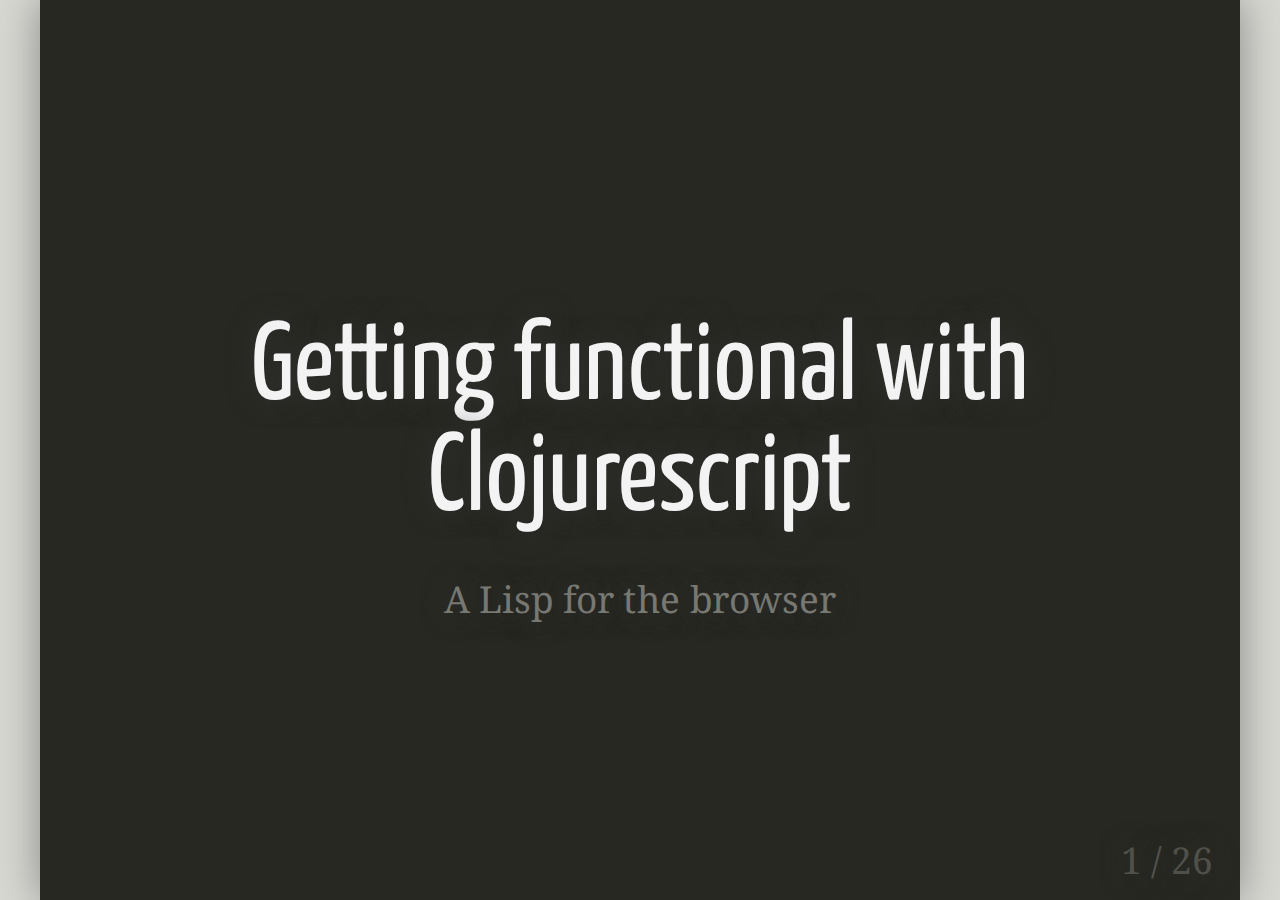
<file: index.html>
<!DOCTYPE html>
<html>
  <head>
    <title>Title</title>
    <meta http-equiv="Content-Type" content="text/html; charset=UTF-8"/>
      <link rel="stylesheet" type="text/css" href="css/style.css"/>
  </head>
  <body>
    <textarea id="source">



class: center, middle, inverse
layout: true

---

# Getting functional with Clojurescript
A Lisp for the browser

---
layout: false
# About me

- EngD student at Bath/Sysemia ltd
- Researching procedural narratives in games
- Love tinkering with odd languages

---

class: center, middle, inverse

# What is it, and why should I care?

---

# Clojurescript: what is it?

- Dialect of Lisp (Clojure)
- Compiles to Javascript
- Can use JS libraries

---
class: center, middle, inverse

# What's Clojure, then?

---
# Clojure

- It's a dialect of Lisp
- It runs on the JVM (Java Virtual Machine)
- Can use Java libraries
- Encourages *immutable* data structures
- This makes it ideal for concurrency
- Very simple syntax

---
class: center, middle, inverse
# Clojure example

    (defn my-function [x y]
        (let [xs (* x x) ys (* y y)]
            (Math/sqrt (+ xs ys))))

---
class: center, middle, inverse

# OK, so what's Lisp?

---

# Lisp

- One of the oldest programming languages
- Designed in 1958 (!) by John McCarthy
- Multi-paradigm (esp. functional programming)
- Encourages meta-programming
- Most popular dialects: Common Lisp, Scheme
- ...and now Clojure!

---
class: inverse
## Lots of Irritating, Silly Parentheses
    ;; unreadable
    (defn dot-product [xs ys] (loop [acc 0.0, xr
    xs, yr ys] (if (or (empty? xr) (empty? yr)) acc
    (recur (+ acc (* (first xr) (first yr))) (rest
    xr) (rest yr)))))


---
class: inverse
## Lots of Irritating, Silly Parentheses
    ;; much better
    (defn dot-product [xs ys]
        (loop [acc 0.0, xr xs, yr ys]
           (if (or (empty? xr) (empty? yr))
              acc
              (recur (+ acc (* (first xr) (first yr)))
                     (rest xr)
                     (rest yr)))))

---

class: center, middle, inverse

# Obligatory XKCD

![Default-aligned-image](img/lisp_cycles.png)

---
class: center, middle, inverse
# Right. So what's functional programming?

---

# Functional programming

- Treats computation as the evaluation of mathematical functions
- Avoids state and mutable data
- Emphasis on functions that don't have side effects
- Makes it easy to understand and predict the behaviour of a programme
- Javascript has some FP elements!

---

class: center, middle, inverse

# Syntax time!

---

# Light Table

- A new editor written in Clojurescript
- Inspired by a talk called "Inventing on Principle" by Bret Victor
- Built for "live coding"
- In very early alpha
- Also supports JS, Python (right now), but is designed for Clojure(script)
- Supports source maps!

---
class: center, middle, inverse

# What is "live coding"?

---
class: center, middle, inverse

# But how do you make a game with no state?

---

# How to make games in Clojurescript

- data immutability is encouraged
- so state is a problem, right?
- component-entity-system design

---

# Component-entity-system

- most games have an object oriented design
- can't really do that without state
- CES represents the whole game as a data structure

---
class: center, middle, inverse

# So, why would I use it?

---

# CLJS for web dev

- Clojure can be concurrent (thanks to JVM)
- CLJS can't (Javascript), but still has advantages
- can use Clojure server-side, CLJS client-side
- great instant feedback workflow
- still all a bit experimental, though

---

# CLJS and React

- Facebook made this library called React
- client-side with React and Om: DOM is a canvas (check the terminology here)
- Om is hella fast due to immutability

---

# So, why use Clojurescript?

- Expand your knowledge
- Functional is the future
- Great community
- Great tools
- Rich Hickey

---
class: inverse

# Learning resources

- Clojure for the Brave and True:
  [http://braveclojure.com]()
- Light Table CLJS tutorial: i
  [http://github.com/swannodette/lt-cljs-tutorial]()
- Modern CLJS:
  [https://github.com/magomimmo/modern-cljs]()‎

---
class: center, middle, inverse

# Questions



    </textarea>
      <script src="js/remark-0.6.0.min.js" type="text/javascript">
    </script>
      <script type="text/javascript">
      var hljs = remark.highlighter.engine;
    </script>
      <script src="js/remark.language.js" type="text/javascript"></script>
    <script type="text/javascript">
      var slideshow = remark.create({
          highlightStyle: 'monokai',
          highlightLanguage: 'clojure'
        }) ;
    </script>
  </body>
</html>
</file>
<file: css/style.css>
@import url(http://fonts.googleapis.com/css?family=Droid+Serif);
      @import url(http://fonts.googleapis.com/css?family=Yanone+Kaffeesatz);

      body {
        font-family: 'Droid Serif';
        font-size: 28px;
      }
      h1, h2, h3 {
        font-family: 'Yanone Kaffeesatz';
        font-weight: 400;
        margin-bottom: 0;
      }
      h1 { font-size: 3em; }
      h2 { font-size: 2em; }
      h3 { font-size: 1.6em; }
      .footnote {
        position: absolute;
        bottom: 3em;
      }
      li p { line-height: 1.25em; }
      .red { color: #fa0000; }
      .large { font-size: 2em; }
      a, a > code {
        color: rgb(249, 38, 114);
        text-decoration: none;
      }
      code {
        -moz-border-radius: 5px;
        -web-border-radius: 5px;
        background: #e7e8e2;
        border-radius: 5px;
        font-size: 24px;
      }
      .pull-left {
        float: left;
        width: 47%;
      }
      .pull-right {
        float: right;
        width: 47%;
      }
      .pull-right ~ p {
        clear: both;
      }
      #slideshow .slide .content code {
        font-size: 0.8em;
      }
      #slideshow .slide .content pre code {
        font-size: 0.9em;
        padding: 15px;
      }
      .inverse {
        background: #272822;
        color: #777872;
        text-shadow: 0 0 20px #333;
      }
      .inverse h1, .inverse h2 {
        color: #f3f3f3;
      }

      /* Slide-specific styling */
      #slide-inverse .footnote {
        bottom: 12px;
        left: 20px;
      }
      #slide-how .slides {
        font-size: 0.9em;
        position: absolute;
        top:  151px;
        right: 140px;
      }
      #slide-how .slides h3 {
        margin-top: 0.2em;
      }
      #slide-how .slides .first, #slide-how .slides .second {
        padding: 1px 20px;
        height: 90px;
        width: 120px;
        -moz-box-shadow: 0 0 10px #777;
        -webkit-box-shadow: 0 0 10px #777;
        box-shadow: 0 0 10px #777;
      }
      #slide-how .slides .first {
        background: #fff;
        position: absolute;
        top: 20%;
        left: 20%;
        z-index: 1;
      }
      #slide-how .slides .second {
        position: relative;
        background: #fff;
        z-index: 0;
      }

      /* Two-column layout */
      .left-column {
        color: #777;
        width: 20%;
        height: 92%;
        float: left;
      }
        .left-column h2:last-of-type, .left-column h3:last-child {
          color: #000;
        }
      .right-column {
        width: 75%;
        float: right;
        padding-top: 2em;
      }
</file>
